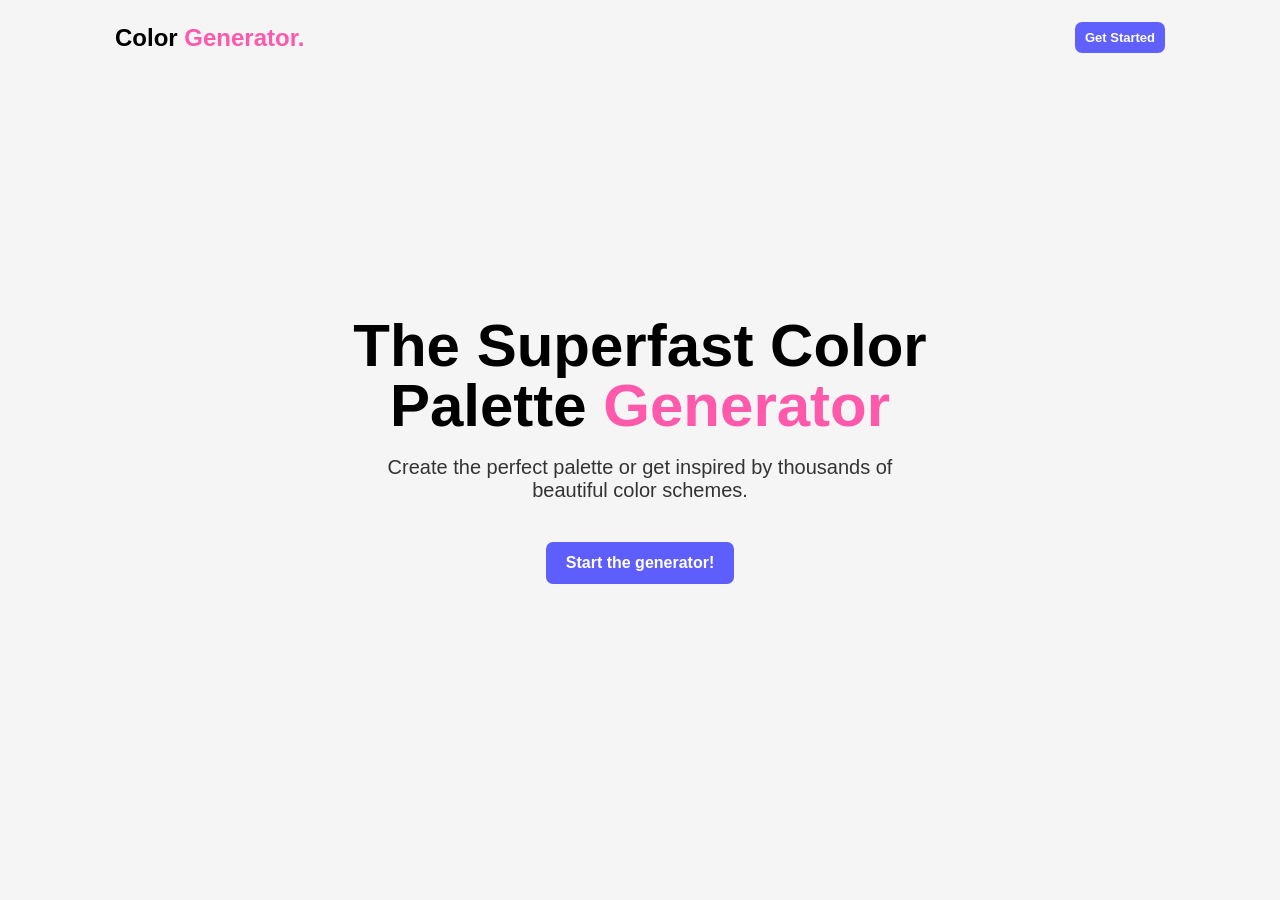
<file: index.html>
<!DOCTYPE html>
<html lang="en">
<head>
    <meta charset="UTF-8">
    <meta name="viewport" content="width=device-width, initial-scale=1.0">
    <title>Color Palette Generator</title>
    <link rel="stylesheet" href="style.css">
</head>
<body>
    <div class="main">
          <nav>
                <a href="index.html"><h2>Color <span>Generator.</span></h2></a>
                <div class="buttons">
                    <a href="ColorPalette.html">
                        <button id="start">Get Started</button>
                    </a>
                </div>
            </nav>
        <div class="landing_page">
            <div class="hero">
                <h1>The Superfast Color <br> Palette <span>Generator</span></h1>
                <p>Create the perfect palette or get inspired by thousands of <br> beautiful color schemes.</p>
                <div class="buttons">
                    <a href="ColorPalette.html">
                        <button id="start_generator">Start the generator!</button>
                    </a>
                 
                </div>
            </div>
        </div>
    </div>

</body>
</html>
</file>
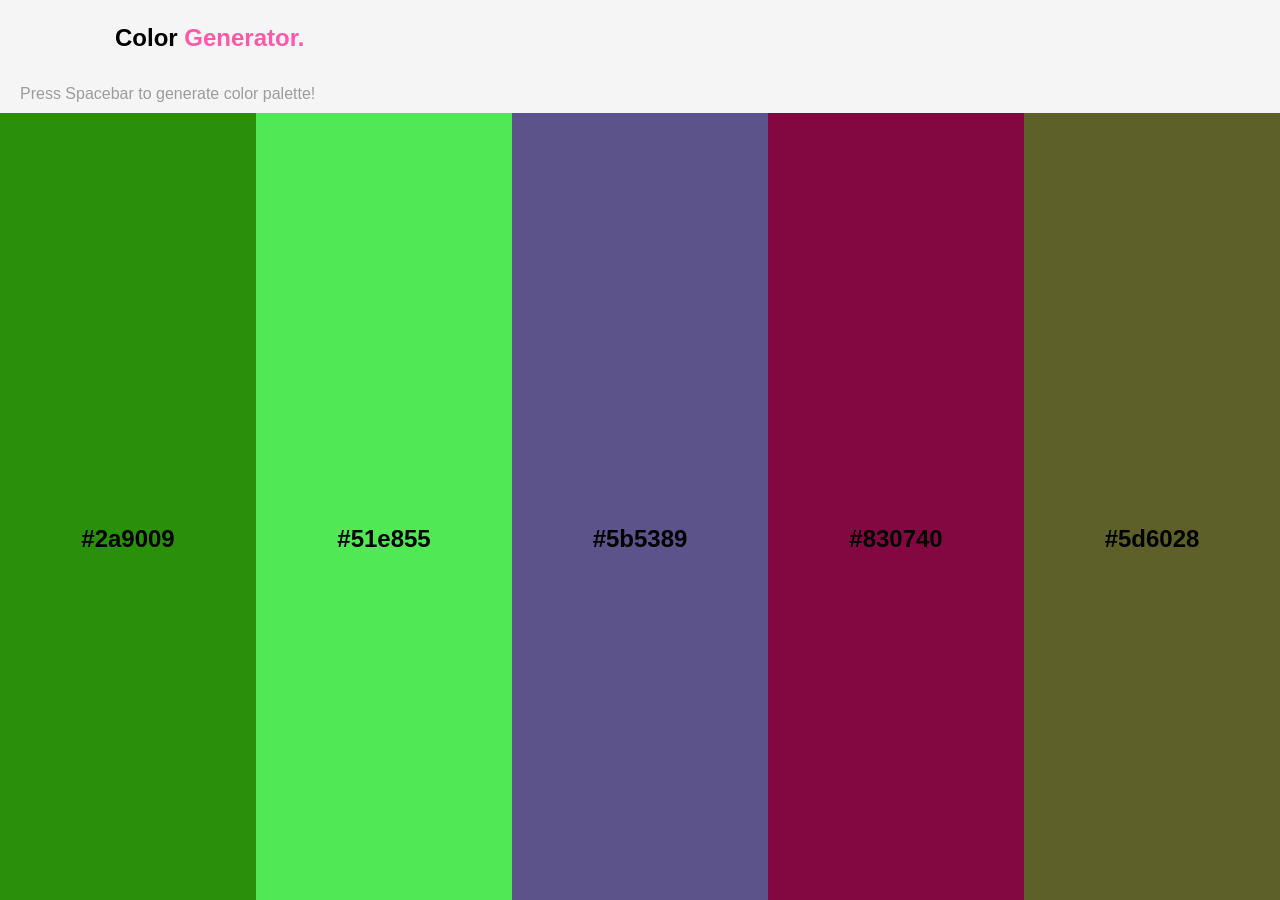
<file: ColorPalette.html>
<!DOCTYPE html>
<html lang="en">
<head>
    <meta charset="UTF-8">
    <meta name="viewport" content="width=device-width, initial-scale=1.0">
    <title>Color Palette</title>
    <link rel="stylesheet" href="ColorPalette.css">
</head>
<body>
    <div class="main">
         <nav>
                <a href="index.html">
                    <h2>Color <span>Generator.</span></h2>
                </a>
                
            </nav>
            <p>Press Spacebar to generate color palette!</p>
        <div class="container">
            <div class="colors c1">
                <p>Copy</p>
                <h2></h2>
            </div>
            <div class="colors c2">
                <p>Copy</p>
                <h2></h2>
            </div>
            <div class="colors c3">
                <p>Copy</p>
                <h2></h2>
            </div>
            <div class="colors c4">
                <p>Copy</p>
                <h2></h2>
            </div>
            <div class="colors c5">
                <p>Copy</p>
                <h2></h2>
            </div>
        </div>
    </div>


    <script src="ColorPalette.js"></script>
</body>
</html>
</file>
<file: style.css>
* {
    margin: 0;
    padding: 0;
    box-sizing: border-box;
    font-family: Arial, Helvetica, sans-serif;
}

html,
body {
    width: 100%;
    height: 100%;
}

a {
    text-decoration: none;
}

.main {
    width: 100vw;
    height: 100vh;
    background-color: whitesmoke;
    overflow: hidden;
}

.landing_page{
    width: 100vw;
    height: 100vh;
    background-color: whitesmoke;
    overflow: hidden;
}

nav {
    width: 100vw;
    height: 75px;
    display: flex;
    align-items: center;
    justify-content: space-between;
    position: fixed;
    left: 0;
    top: 0;
    padding: 20px 100px;
}

nav .buttons {
    display: flex;
    align-items: center;
    gap: 5px;
}

a {
    padding: 8px 15px;
}

nav h2{
    color: black;
}

nav h2 span {
    color: rgb(255, 89, 172);
}

#signin {
    color: rgb(255, 89, 172);
    border-right: 1px solid rgb(226, 226, 226);
    cursor: pointer;
}

#signin:hover {
    color: lightseagreen;

}

#signup {
    color: #000;
    cursor: pointer;
}

#signup:hover {
    color: rgb(96, 96, 255);
}

#start {
    background-color: rgb(96, 96, 255);
    color: white;
    padding: 8px 10px;
    border: none;
    outline: none;
    border-radius: 7px;
    font-weight: bold;
    font-size: 13px;
    cursor: pointer;
}

#start:hover {
    background-color: rgb(120, 120, 250);
}


.hero {
    width: 100vw;
    height: 100vh;
    display: flex;
    align-items: center;
    justify-content: center;
    flex-direction: column;
    gap: 20px;
}

.hero h1 {
    font-size: 60px;
    text-align: center;
    font-weight: bold;
    line-height: 60px;
}

.hero h1 span {
    color: rgb(255, 89, 172);

}

.hero p {
    font-size: 20px;
    text-align: center;
    color: #333;
}



.hero .buttons button {
    padding: 12px 20px;
    border: none;
    outline: none;
    border-radius: 7px;
    font-size: 16px;
    cursor: pointer;
    margin-top: 20px;
}

#start_generator {
    background-color: rgb(94, 94, 253);
    color: white;
    font-weight: bold;
}

#start_generator:hover {
    background-color: rgb(112, 112, 254);
}

#explore {
    border: 1.5px solid rgb(169, 169, 169);
    font-weight: bold;
}

#explore:hover {
    border: 1.5px solid rgb(84, 83, 83);
}
</file>
<file: ColorPalette.css>
*{
    margin: 0;
    padding: 0;
    box-sizing: border-box;
    font-family: Arial, Helvetica, sans-serif;
    overflow: hidden;
}

.main{
    width: 100vw;
    height: 100vh;
    background-color: whitesmoke;
}

a{
    text-decoration: none;
}

nav {
    width: 100vw;
    height: 75px;
    display: flex;
    align-items: center;
    justify-content: space-between;
    padding: 20px 100px;
}

nav .buttons {
    display: flex;
    align-items: center;
    gap: 5px;
}

p{
    padding: 10px 20px;
    color: rgb(157, 156, 156);
}

a {
    padding: 8px 15px;
}

nav h2{
    color: black;
}

nav h2 span {
    color: rgb(255, 89, 172);
}

#signin {
    color: rgb(255, 89, 172);
    border-right: 1px solid rgb(226, 226, 226);
    cursor: pointer;
}

#signin:hover {
    color: lightseagreen;

}

#signup {
    color: #000;
    cursor: pointer;
}

#signup:hover {
    color: rgb(96, 96, 255);
}

#start {
    background-color: rgb(96, 96, 255);
    color: white;
    padding: 8px 10px;
    border: none;
    outline: none;
    border-radius: 7px;
    font-weight: bold;
    font-size: 13px;
    cursor: pointer;
}

#start:hover {
    background-color: rgb(120, 120, 250);
}


.container{
    width: 100vw;
    height: calc(100vh - 75px);
    display: flex;
}

.colors{
    width: 20%;
    height: 100%;
    display: flex;
    align-items: center;
    justify-content: center;
    cursor: pointer;
    flex-direction: column;
}

.colors p{
    background-color: black;
    color:white;
    padding: 5px 15px;
    border-radius: 5px;
    font-size: 15px;
    opacity: 0;
}

.colors:hover p{
    opacity: 1;
    transition: all ease-in 0.2s;
}
</file>
